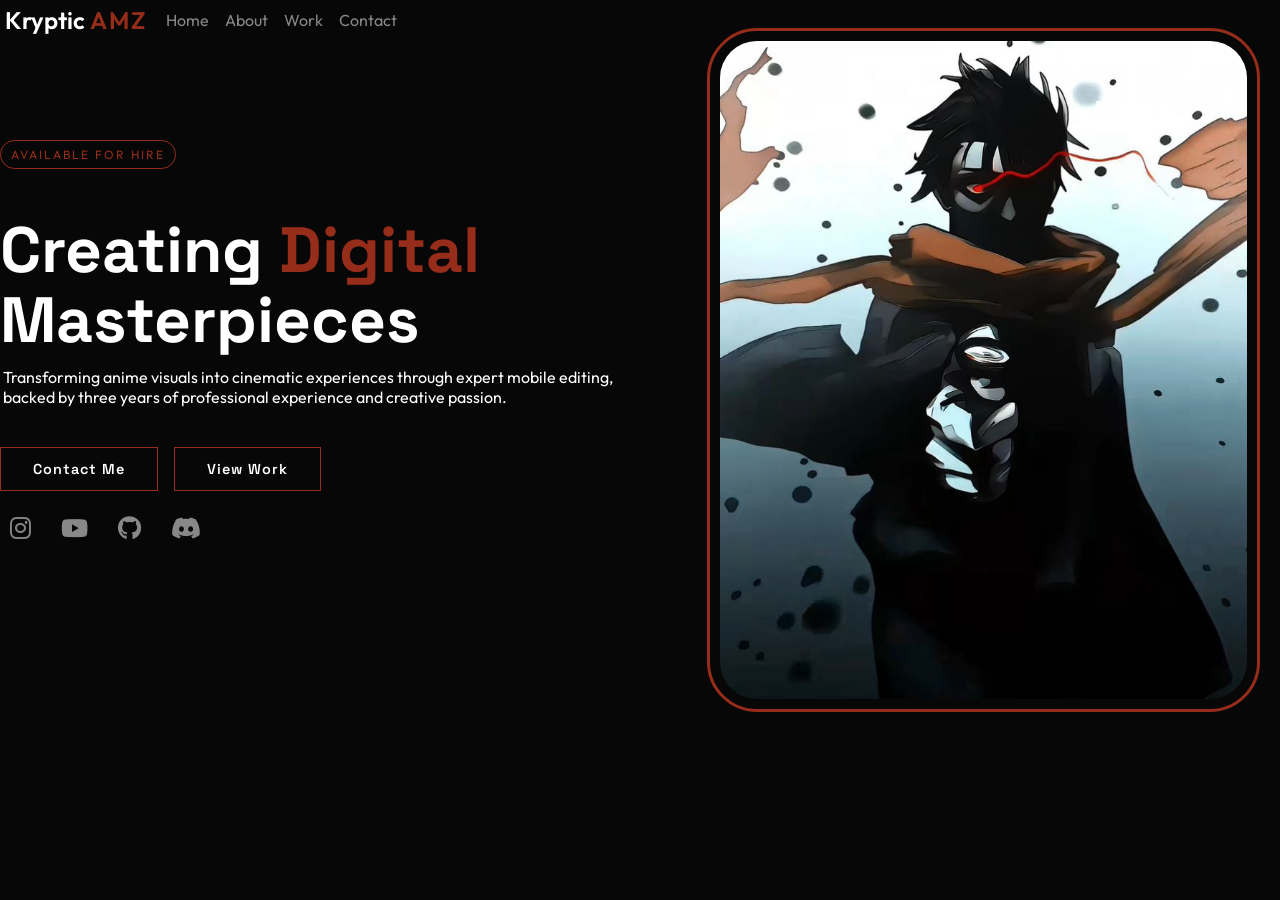
<file: index.html>
<!DOCTYPE html>
<html lang="en">

<head>

    <meta charset="UTF-8">
    <meta name="viewport" content="width=device-width, initial-scale=1.0">
    <title>Kryptic Portfolio</title>
    <link rel="icon" href="icon.png">
    <link rel="preconnect" href="https://fonts.googleapis.com">
    <link rel="preconnect" href="https://fonts.gstatic.com" crossorigin>
    <link href="https://fonts.googleapis.com/css2?family=outfit:wght@300;400;500;600&family=space+grotesk:wght@300;400;500;600;700&display=swap" rel="stylesheet">
    <link rel="stylesheet" href="https://cdnjs.cloudflare.com/ajax/libs/font-awesome/6.5.1/css/all.min.css">
    <link rel="stylesheet" href="style.css">

</head>

<body>
  
  <header>
    <!-- Lgo + Navbar -->
    <section>
      <h1 class="logo">Kryptic<span class="logo-span">AMZ</span></h1>
    
    
    <nav class="main-nav">
      
      <div class="nav-link">
        
        <a class="nav-links"> Home </a>
        <a class="nav-links"> About </a>
        <a class="nav-links"> Work </a>
        <a class="nav-links"> Contact </a>
        
      </div>
      
    </nav>
    
  </header>
  </section>
  <main>
    
    <section>
      <div class="hero-grid">
      <!-- Hero Text -->
      <div class="hero-text-wrap">
      <div class="hero-title">
        <a href="#">Available For Hire</a>
      </div>
      <h1 class="title-h1">Creating <span class="title-span" style="color:var(--primary)">Digital</span> Masterpieces</h1>
      <p>Transforming anime visuals into cinematic experiences through expert mobile editing, backed by three years of professional experience and creative passion.</p>
      <div class="btn-grp">
        <a href="#" class="btn">Contact Me</a>
        <a href="#" class="btn">View Work</a>
      </div>
      <div class="socials-icons">
        <a href="https://www.instagram.com/kryptic.amz?igsh=ZjFlMW9ucG9qeHE4" class="fa-brands fa-instagram" class="app-icon"></a>
        <a href="https://youtube.com/@kakashi.amz1?si=xfnYjh55LjfVxXqG" class="fa-brands fa-youtube" class="app-icon"></a>
        <a href="https://www.github.com/Kryptic-amz" class="fa-brands fa-github" class="app-icon"></a>
        <a href="https://discord.gg/ERgqRG7u3" class="fa-brands fa-discord" class="app-icon"></a>
      </div>
      </div>
      
    <!-- Hero Image -->
      <div class="hero-img-wrap">
        <div class="hero-img-container">
          <img src="subarucoin.jpg">
          <div class="hero-img-layer1"></div>
          <div class="hero-img-layer2"></div>
          <div class="hero-img-frame"></div>
        </div>
      </div>
      </div>
      </section>
    
  </main>
 
  <footer>
    
  </footer>
  
</body>

<html>
</file>
<file: style.css>
:root{
  --bg: #070707;
  --surface: #0a0a0a;
    --surface-2: #141414;
    --primary: #962C1A;
    --primary-glow: rgba(255, 64, 31);
    --text: #FFFFFF;
    --text-muted: #888888;
    --border: rgba(255, 255, 255, 0.1);
    --nav-glass: rgba(5, 5, 5, 0.85);
    --font-head: 'Space Grotesk', sans-serif;
    --font-body: 'Outfit', sans-serif;
    --ease: cubic-bezier(0.16, 1, 0.3, 1);
    --white: color:white;
}

*{
  padding: 0;
  margin: 0;
  box-sizing: border-box;
}

body {

    background-color: var(--bg);
    color: var(--text);
    font-family: var(--font-body);
    overflow-x: hidden;
    min-height: 100vh; /* vh = Viewport Height */

}

a{
  color: inherit;
  text-decoration: none;
}

img {
    width: 100%;
    display: block;
    object-fit: cover;
}

.logo{
  
  color: var(--white);
  font-size: 1.5rem;
  font-weight: 600;
  font-style: bold;
  padding: 5px;
  
}

.logo-span{
  
  color: var(--primary);
  padding-left: 5px;
  font-style: bold;
  letter-spacing: 2px;
  
}

.main-nav{
  color: var(--text-muted);
  font-size:1.1rem;
  font-style: bold;
  margin-top: 0.6rem;
  margin-left: 0.9rem;
}

.nav-link{
  display: flex;
    gap: 1rem;
    margin-right: auto;
}

.nav-links{
  
  color: var(--text-muted);
  font-size: 1rem;
  transition: 0.4s;
  cursor: pointer;
  
}

.nav-links:hover{
  color: var(--primary);
  transition: 0.5s;
  transform: translateY(-3px);
  box-shadow: 0 10px 20px -5px var(--primary-glow);
  border: 1px solid var(--primary);
  border-radius: 25px;
}

section{
  display: flex;
}

.hero-grid{
  display: grid;
  grid-template-columns: 1.2fr 1fr;
  gap: 4rem;
  align-items: center;
}

.hero-text-wrap{
  z-index: 2;
}

.hero-title{
  display: inline-block;
    padding: 6px 10px;
    border: 1px solid var(--primary);
    color: var(--primary);
    font-size: 0.75rem;
    text-transform: uppercase;
    letter-spacing: 2px;
    border-radius: 50px;
    margin-bottom: 1rem;
    opacity: 1;
    cursor: pointer;
}

.hero-title:hover{
  
  color: var(--text-muted);
  transition: 0.7s;
  transform: translateY(-5px);
  box-shadow: 0 10px 20px -5px var(--primary-glow) ;
  border: 1px solid var(--text-muted);

}

.title-h1 {

    font-family: var(--font-head);
    font-size: clamp(3rem, 5vw, 5.5rem);
    line-height: 1.1;
    font-weight: 700;
    margin-bottom: 2rem;
    opacity: 1;
    transform: translateY(30px);
}

p{
  color: var(--white);
  padding: 10px;
  padding-left: 3px;
}

.btn-grp{
  display: flex;
  gap: 1rem;
  padding-top: 30px
}

.btn{
  padding: 12px 32px;
  font-family: var(--font-head);
  font-weight: 600;
  letter-spacing: 1px;
  font-size: 0.9rem;
  border: 1px solid var(--border);
  background-color: transparent;
  position: relative;
  color: var(--text);
  transition: 0.3s;
  overflow: hidden;
  cursor: pointer;
  border-color: var(--primary);
}

.btn:hover {

    transform: translateY(-3px);
    box-shadow: 0 10px 20px -5px var(--primary-glow);
}

.hero-img-wrap {

    position: relative;
    height: 600px;
    display: flex;
    align-items: center;
    justify-content: center;
    perspective: 1000px;
    opacity: 1;
    transform: translateX(50px);
}

.socials-icons {
    display: flex;      
    gap: 20px;           
    align-items: center; 
    margin-top: 25px;    
}

.socials-icons a {
    font-size: 1.5rem;   
    color: var(--text-muted); 
    transition: 0.3s var(--ease); 
    padding-left: 10px;
}

.socials-icons a:hover {
    color: var(--primary); 
    transform: translateY(-3px); 
}

.hero-img-container{

}
.hero-img-container img{
  padding: 10px;
  border: 3px solid var(--primary);
  border-radius: 50px;
  z-index: 2;
  position: relative;
  top: 30px;
  right: 70px;
  cursor: pointer;
}

.hero-img-container img:hover{
  
  transition: 0.5s;
  transform: translateY(-3px);
    box-shadow: 0 10px 20px -5px var(--primary-glow);
    filter: brightness(1.1) contrast(1.3);
}
</file>
<file: mainstyle.css>
:root{
  --bg: #070707;
  --surface: #0a0a0a;
    --surface-2: #141414;
    --primary: #962C1A;
    --primary-glow: rgba(255, 64, 31);
    --text: #FFFFFF;
    --text-muted: #888888;
    --border: rgba(255, 255, 255, 0.1);
    --nav-glass: rgba(5, 5, 5, 0.85);
    --font-head: 'Space Grotesk', sans-serif;
    --font-body: 'Outfit', sans-serif;
    --ease: cubic-bezier(0.16, 1, 0.3, 1);
    --white: color:white;
}

*{
  padding: 0;
  margin: 0;
  box-sizing: border-box;
}

body {

    background-color: var(--bg);
    color: var(--text);
    font-family: var(--font-body);
    overflow-x: hidden;
    min-height: 100vh; /* vh = Viewport Height */

}

a{
  color: inherit;
  text-decoration: none;
}

img {
    width: 100%;
    display: block;
    object-fit: cover;
}

.logo{
  
  color: var(--white);
  font-size: 1.5rem;
  font-weight: 600;
  font-style: bold;
  padding: 5px;
  
}

.logo-span{
  
  color: var(--primary);
  padding-left: 5px;
  font-style: bold;
  letter-spacing: 2px;
  
}

.main-nav{
  color: var(--text-muted);
  font-size:1.1rem;
  font-style: bold;
  margin-top: 0.6rem;
  margin-left: 0.9rem;
}

.nav-link{
  display: flex;
    gap: 1rem;
    margin-right: auto;
}

.nav-links{
  
  color: var(--text-muted);
  font-size: 1rem;
  transition: 0.4s;
  cursor: pointer;
  
}

.nav-links:hover{
  color: var(--primary);
  transition: 0.5s;
  transform: translateY(-3px);
  box-shadow: 0 10px 20px -5px var(--primary-glow);
  border: 1px solid var(--primary);
  border-radius: 25px;
}

section{
  display: flex;
}

.hero-grid{
  display: grid;
  grid-template-columns: 1.2fr 1fr;
  gap: 4rem;
  align-items: center;
}

.hero-text-wrap{
  z-index: 2;
}

.hero-title{
  display: inline-block;
    padding: 6px 10px;
    border: 1px solid var(--primary);
    color: var(--primary);
    font-size: 0.75rem;
    text-transform: uppercase;
    letter-spacing: 2px;
    border-radius: 50px;
    margin-bottom: 1rem;
    opacity: 1;
    cursor: pointer;
}

.hero-title:hover{
  
  color: var(--text-muted);
  transition: 0.7s;
  transform: translateY(-5px);
  box-shadow: 0 10px 20px -5px var(--primary-glow) ;
  border: 1px solid var(--text-muted);

}

.title-h1 {

    font-family: var(--font-head);
    font-size: clamp(3rem, 5vw, 5.5rem);
    line-height: 1.1;
    font-weight: 700;
    margin-bottom: 2rem;
    opacity: 1;
    transform: translateY(30px);
}

p{
  color: var(--white);
  padding: 10px;
  padding-left: 3px;
}

.btn-grp{
  display: flex;
  gap: 1rem;
  padding-top: 30px
}

.btn{
  padding: 12px 32px;
  font-family: var(--font-head);
  font-weight: 600;
  letter-spacing: 1px;
  font-size: 0.9rem;
  border: 1px solid var(--border);
  background-color: transparent;
  position: relative;
  color: var(--text);
  transition: 0.3s;
  overflow: hidden;
  cursor: pointer;
  border-color: var(--primary);
}

.btn:hover {

    transform: translateY(-3px);
    box-shadow: 0 10px 20px -5px var(--primary-glow);
}

.hero-img-wrap {

    position: relative;
    height: 600px;
    display: flex;
    align-items: center;
    justify-content: center;
    perspective: 1000px;
    opacity: 1;
    transform: translateX(50px);
}

.socials-icons {
    display: flex;      
    gap: 20px;           
    align-items: center; 
    margin-top: 25px;    
}

.socials-icons a {
    font-size: 1.5rem;   
    color: var(--text-muted); 
    transition: 0.3s var(--ease); 
    padding-left: 10px;
}

.socials-icons a:hover {
    color: var(--primary); 
    transform: translateY(-3px); 
}

.hero-img-container{

}
.hero-img-container img{
  padding: 10px;
  border: 3px solid var(--primary);
  border-radius: 50px;
  z-index: 2;
  position: relative;
  top: 30px;
  right: 70px;
  cursor: pointer;
}

.hero-img-container img:hover{
  
  transition: 0.5s;
  transform: translateY(-3px);
    box-shadow: 0 10px 20px -5px var(--primary-glow);
    filter: brightness(1.1) contrast(1.3);
}
</file>
